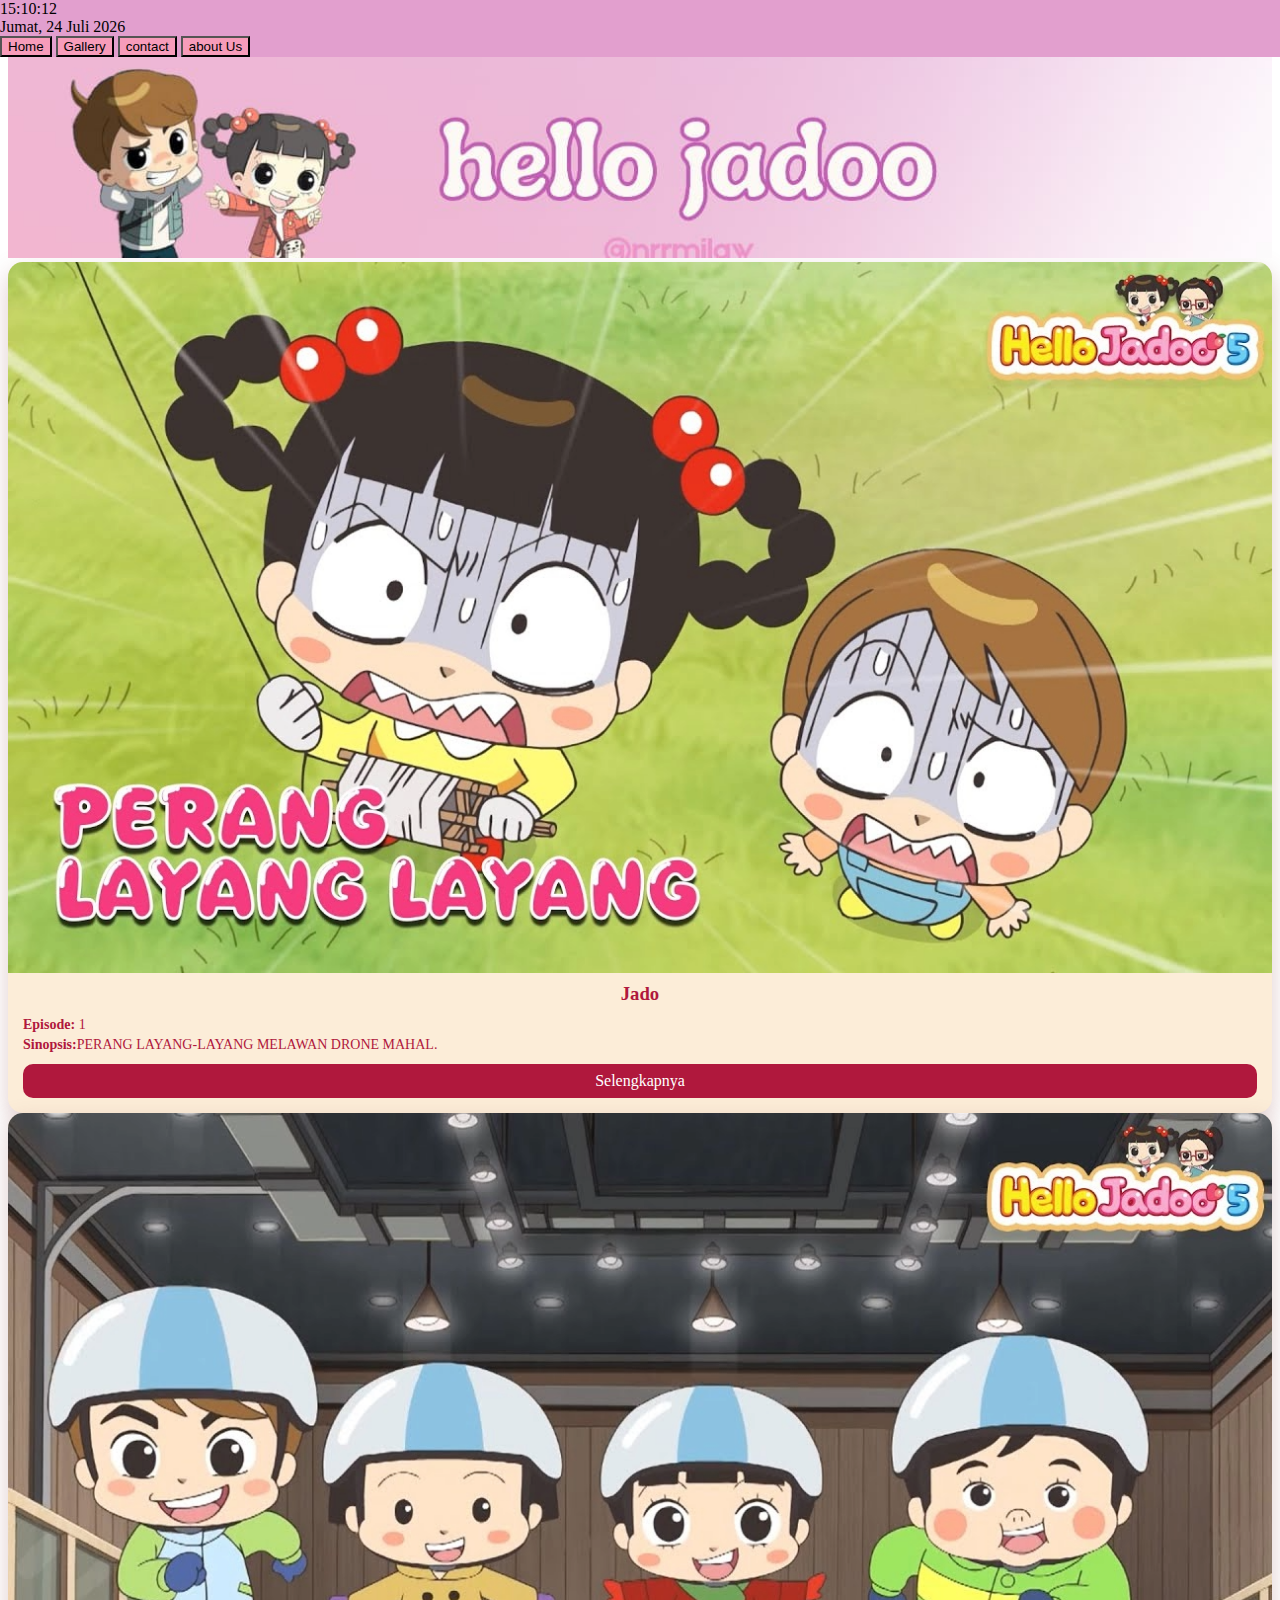
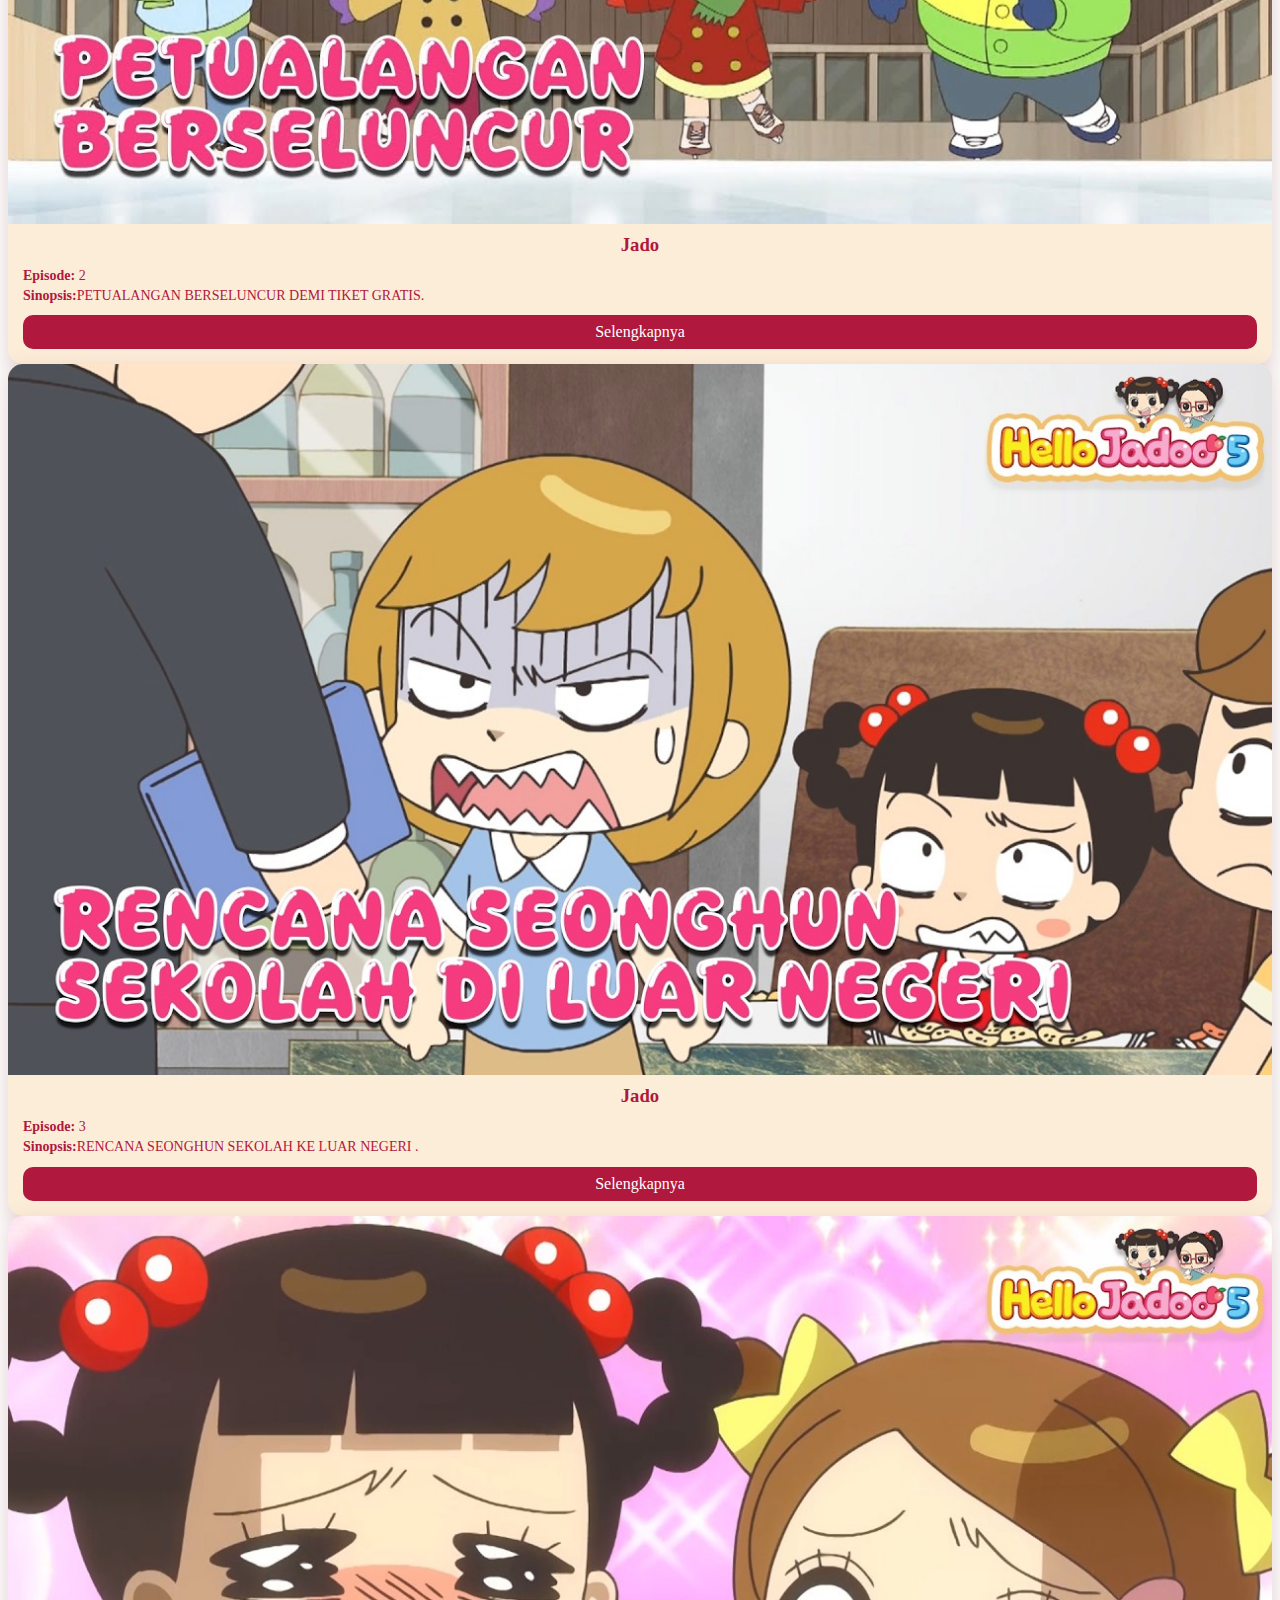
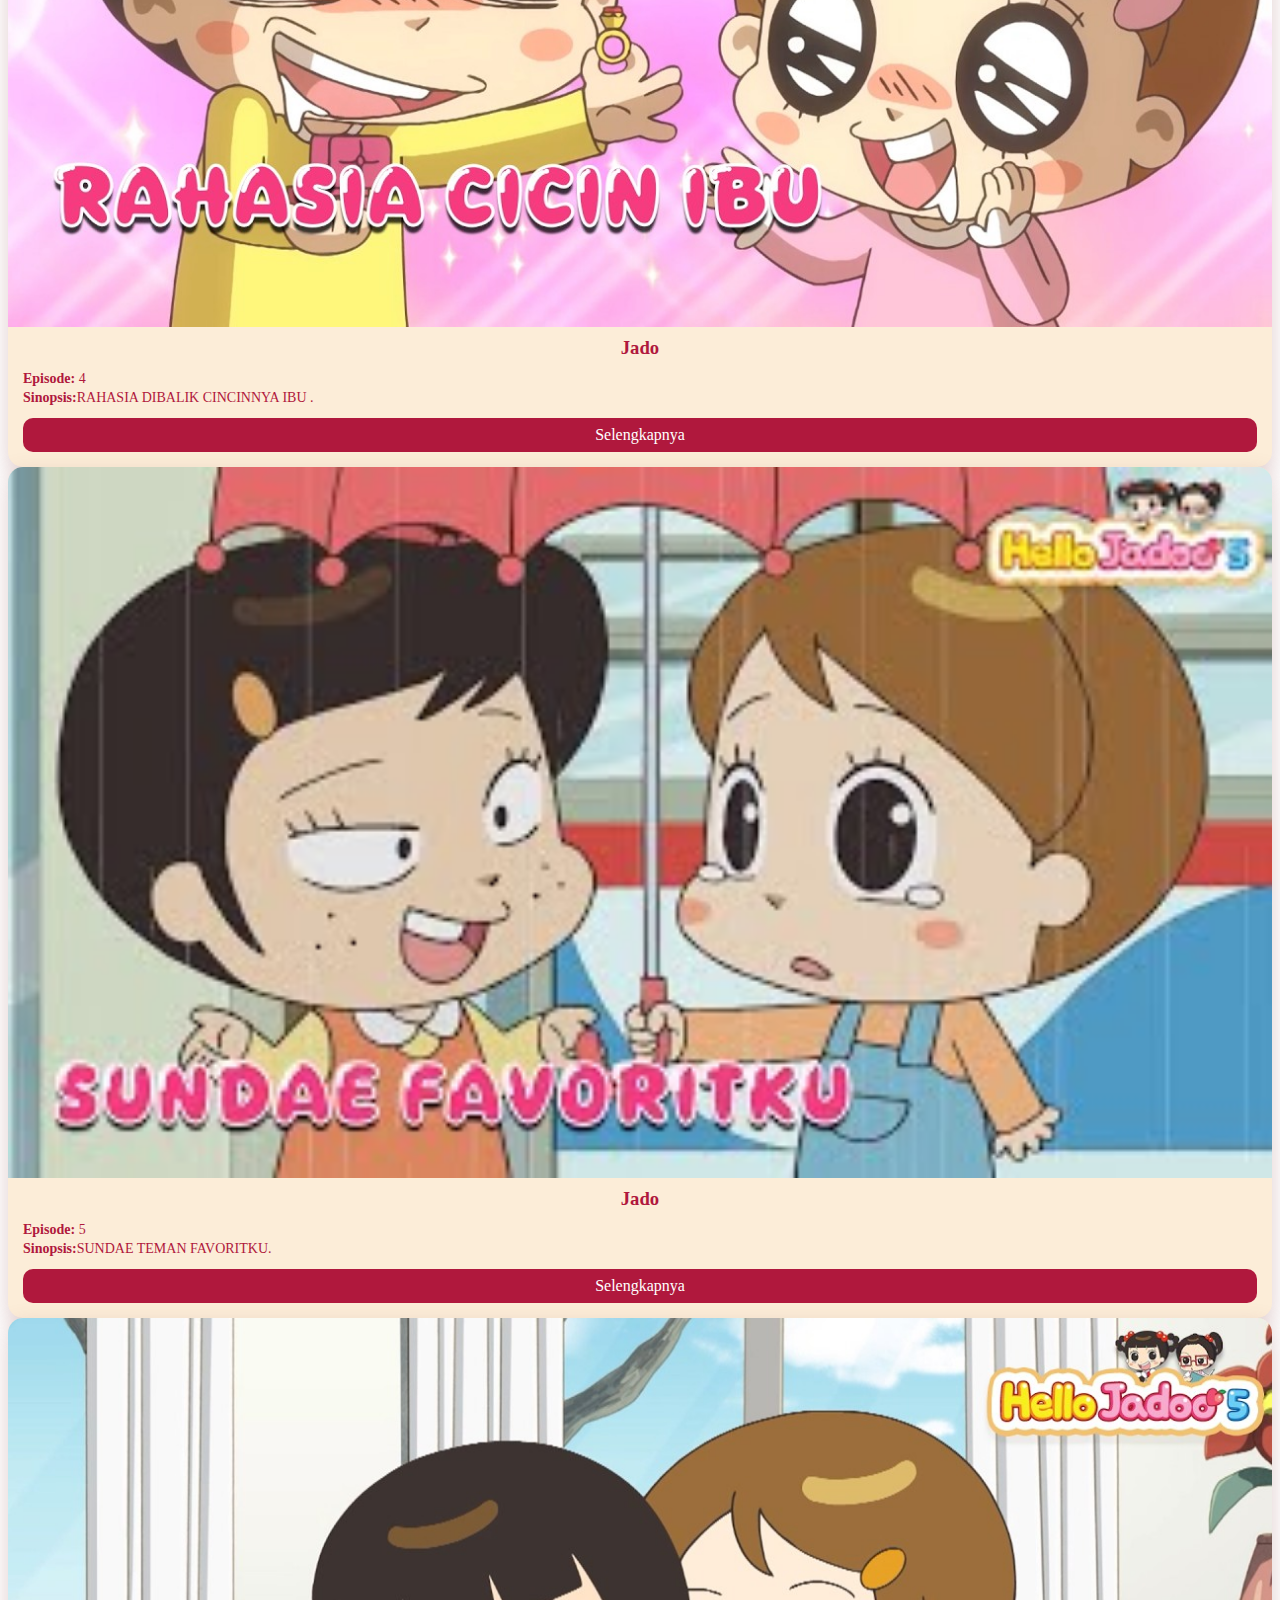
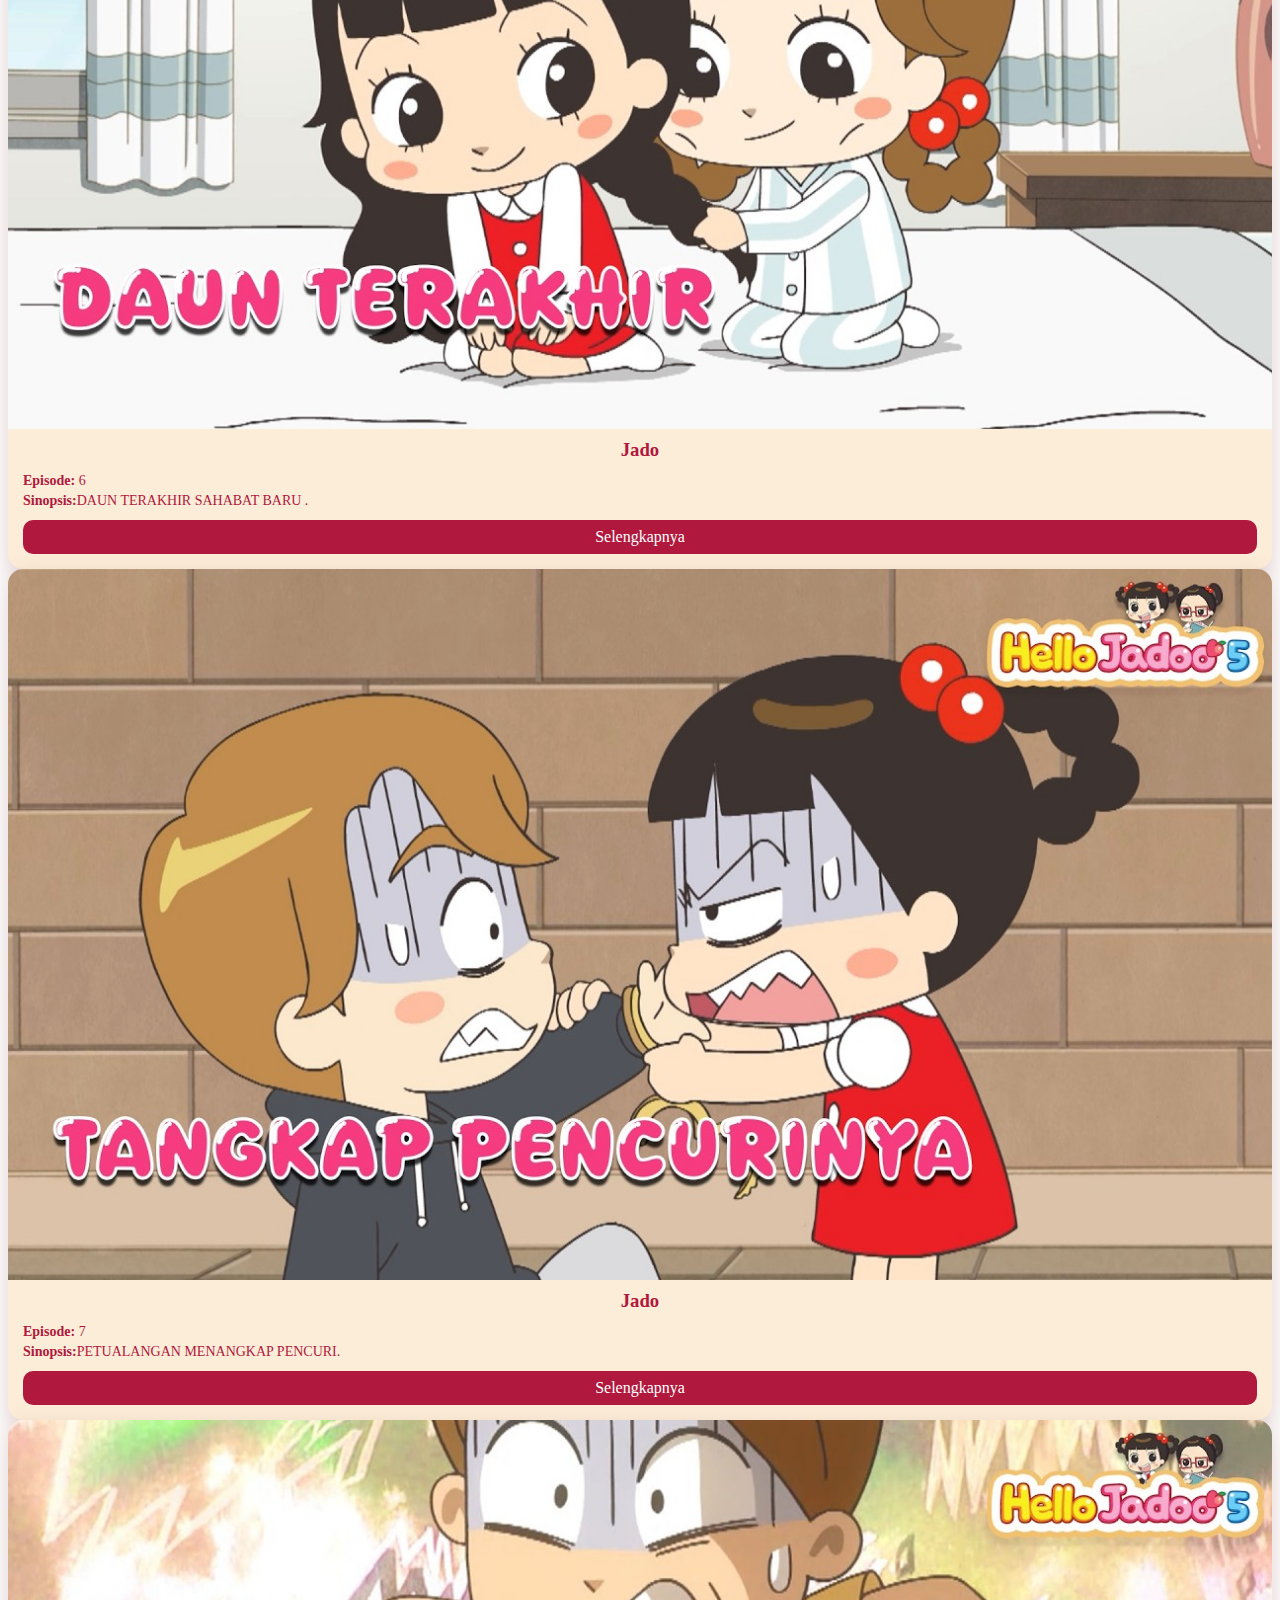
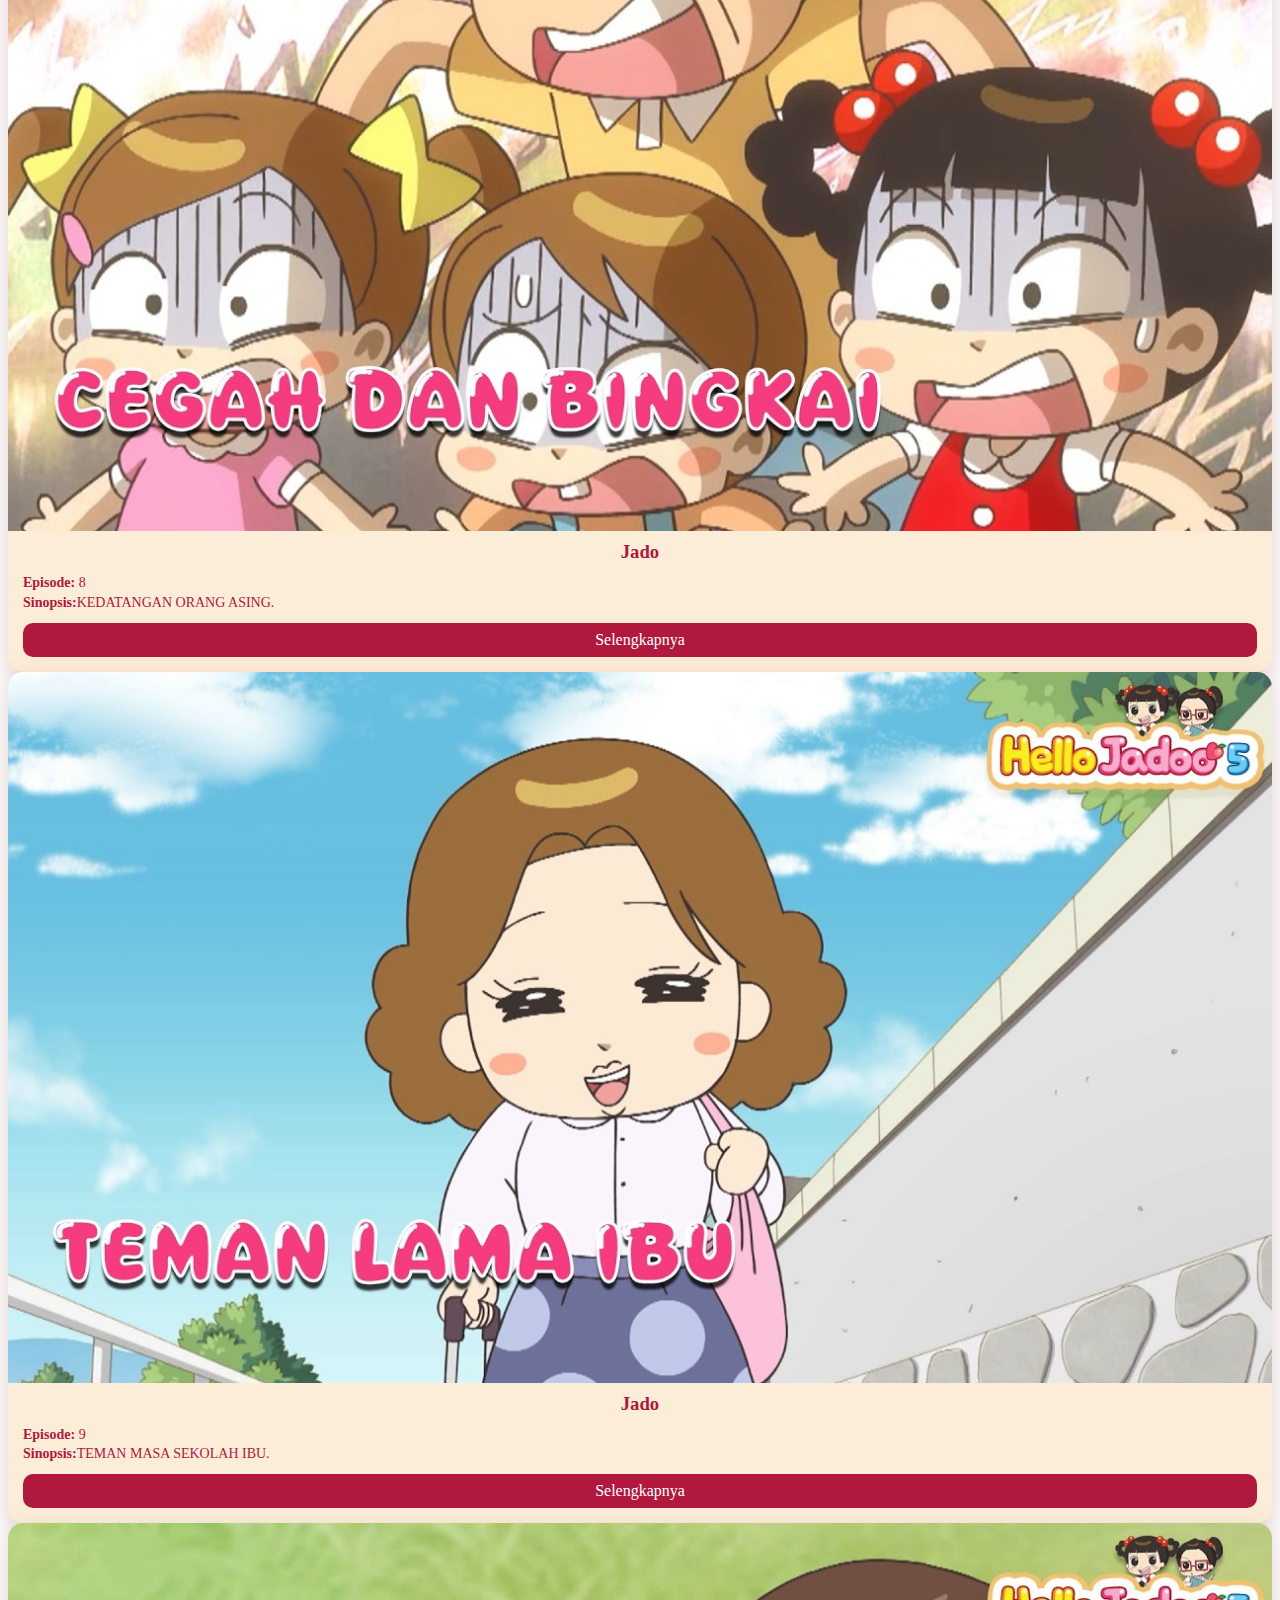
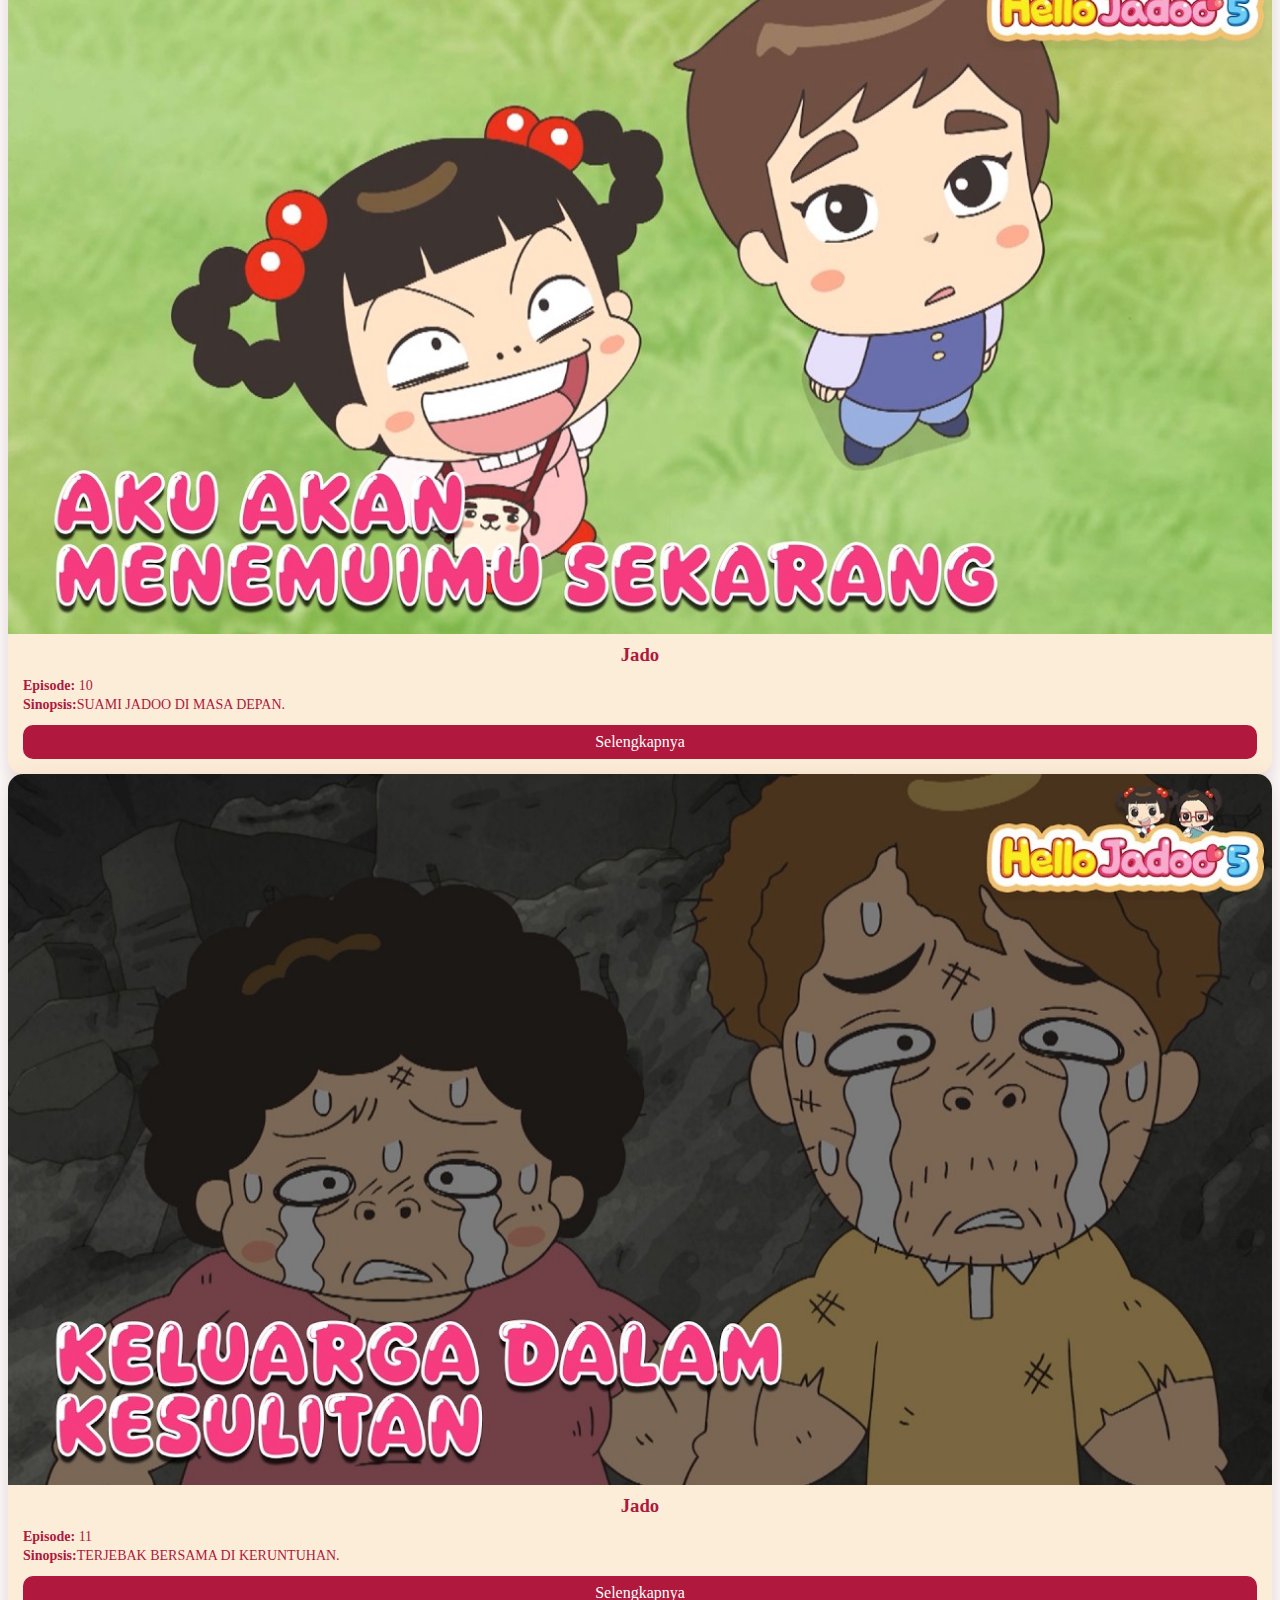
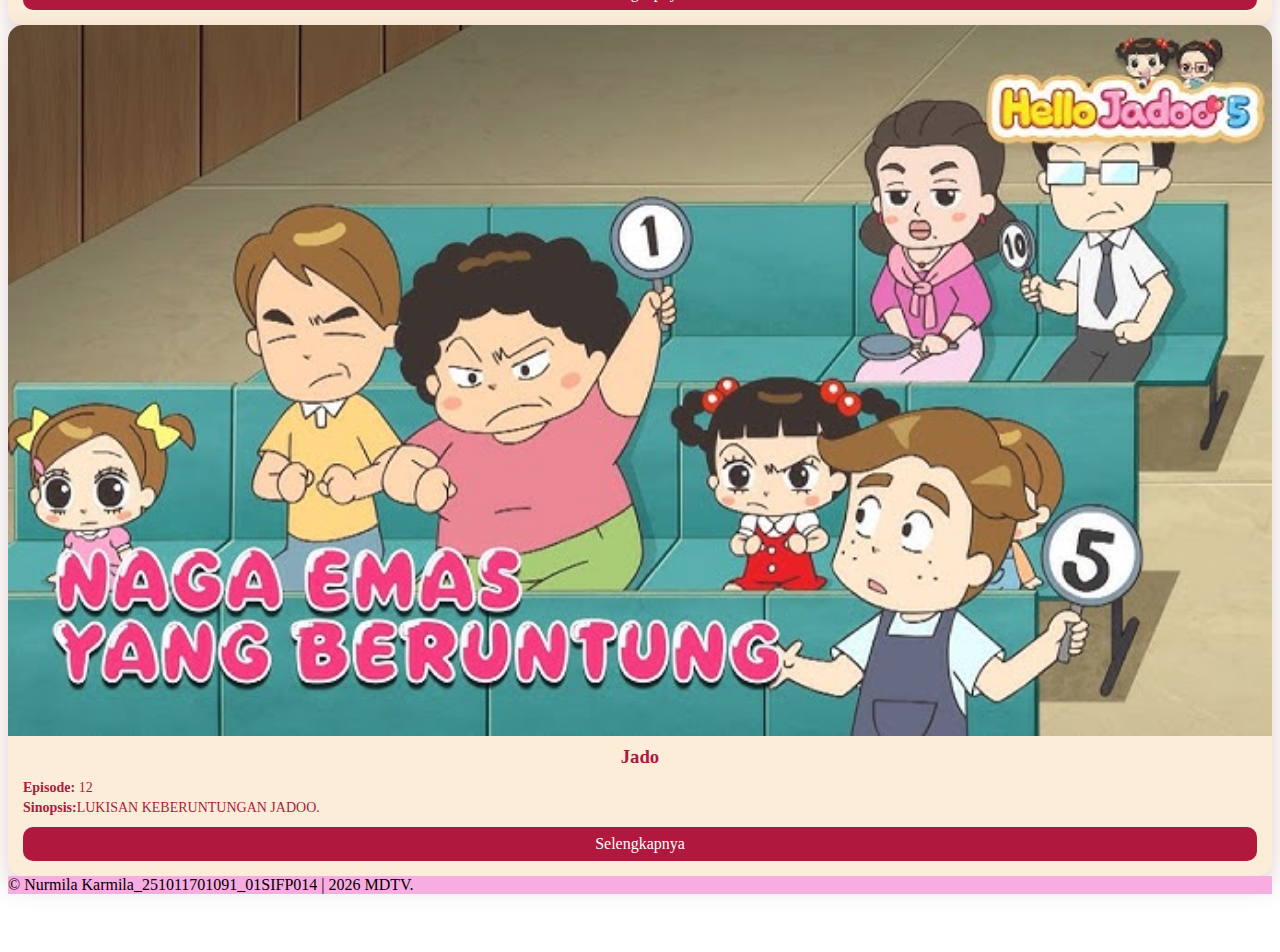
<file: index.html>
<!Doctype html>
<html lang="en">
<head>
  <meta charset="utf-8">
  <meta name="viewport" content="width=device-width, initial-scale=1">
  <title>Jadoo</title>
  <link href="https://cdn.jsdelivr.net/npm/bootstrap@5.3.8/dist/css/bootstrap.min.css" rel="stylesheet"
    integrity="sha384-sRIl4kxILFvY47J16cr9ZwB07vP4J8+LH7qKQnuqkuIAvNWLzeN8tE5YBujZqJLB" crossorigin="anonymous">
  <link rel="stylesheet" href="style.css">
</head>

<body>
  <script src="https://cdn.jsdelivr.net/npm/bootstrap@5.3.8/dist/js/bootstrap.bundle.min.js"
    integrity="sha384-FKyoEForCGlyvwx9Hj09JcYn3nv7wiPVlz7YYwJrWVcXK/BmnVDxM+D2scQbITxI" crossorigin="anonymous">
    </script>

  <body>
    <div class="home"></div>
    <div class="gallery"></div>
    <div class="content"></div>
    <div class="about">

      <!--Banner-->
      <img src="bannerjado.jpeg" class="banner" alt="banner">
      <!--Banner-->

      <!--Navbar-->
      <nav class="navbar navbar-custom">
        <div class="container d-flex align-items-center justify-content-between flex-wrap">
          <div class="d-flex align-items-center gap-3">
            <div class="left-info d-flex flex-column">
              <div id="clock"></div>
              <div id="date"></div>
            </div>
            <div class="brand"></div>
          </div>

          <!-- tombol hamburger -->
          <div class="menu-toggle">☰</div>

          <!--MENU-->
          <div class="menu-list d-flex align-items-center gap-2 flex-wrap">
            <a href="jado.html"><button style="background: rgb(247, 156, 186);">Home</button></a></th></a>
            <a href="gallery.html"><button style="background: rgb(247, 156, 186);">Gallery</button></a></th></a>
            <a href="contact.html"><button style="background: rgb(247, 156, 186);">contact</button></a></th></a>
            <a href="about.html"><button style="background: rgb(247, 156, 186);">about Us</button></a></th></a>
          </div>
      </nav>

      <!--CONTENT-->
      <main class="container my-4">
        <div class="row g-3" id="gridContainer">
          <div class="col-10 col-sm-5 col-lg-3 grid-col">
            <div class="grid-item">
              <img src="eps1.png" alt="">
              <h3>Jado</h3>
              <p><b>Episode:</b> 1<br><b>Sinopsis:</b>PERANG LAYANG-LAYANG MELAWAN DRONE MAHAL.</p>
              <a href="https://youtu.be/uTYwa4ISz2w?si=9lWNkgO2zdlBtn3O" class="grid-butoon" target="_blank"
                rel="">Selengkapnya</a>
            </div>
          </div>

          <div class="col-10 col-sm-5 col-lg-3 grid-col">
            <div class="grid-item">
              <img src="eps2.png" alt="">
              <h3>Jado</h3>
              <p><b>Episode:</b> 2<br><b>Sinopsis:</b>PETUALANGAN BERSELUNCUR DEMI TIKET GRATIS.</p>
              <a href="https://youtu.be/qgzCB88Xl1k?si=lRKcfDplMY0a3qjm" class="grid-butoon" target="_blank"
                rel="noopener noreferrer">Selengkapnya</a>
            </div>
          </div>

          <div class="col-10 col-sm-5 col-lg-3 grid-col">
            <div class="grid-item">
              <img src="eps3.jpg" alt="">
              <h3>Jado</h3>
              <p><b>Episode:</b> 3<br><b>Sinopsis:</b>RENCANA SEONGHUN SEKOLAH KE LUAR NEGERI .</p>
              <a href="https://youtu.be/MWoYrh0Rb6s?si=VoovVbMyv90FW7Pl" class="grid-butoon" target="_blank"
                rel="noopener noreferrer">Selengkapnya</a>
            </div>
          </div>

          <div class="col-10 col-sm-5 col-lg-3 grid-col">
            <div class="grid-item">
              <img src="eps4.jpg" alt="">
              <h3>Jado</h3>
              <p><b>Episode:</b> 4<br><b>Sinopsis:</b>RAHASIA DIBALIK CINCINNYA IBU .</p>
              <a href="https://youtu.be/6FzkD5ymbrw?si=cYCVaIOEar8TKwun" class="grid-butoon" target="_blank"
                rel="noopener noreferrer">Selengkapnya</a>
            </div>
          </div>

          <div class="col-10 col-sm-5 col-lg-3 grid-col">
            <div class="grid-item">
              <img src="eps5.jpg" alt="">
              <h3>Jado</h3>
              <p><b>Episode:</b> 5<br><b>Sinopsis:</b>SUNDAE TEMAN FAVORITKU.</p>
              <a href="https://youtu.be/TQFsKM5rS7o?si=KImpHuJ9FytzaQWI" class="grid-butoon" target="_blank"
                rel="noopener noreferrer">Selengkapnya</a>
            </div>
          </div>

          <div class="col-10 col-sm-5 col-lg-3 grid-col">
            <div class="grid-item">
              <img src="eps6.jpg" alt="">
              <h3>Jado</h3>
              <p><b>Episode:</b> 6<br><b>Sinopsis:</b>DAUN TERAKHIR SAHABAT BARU .</p>
              <a href="https://youtu.be/CyNAS2Wla1Q?si=jwosL_9ZmuZRRrbb" class="grid-butoon" target="_blank"
                rel="noopener noreferrer">Selengkapnya</a>
            </div>
          </div>

          <div class="col-10 col-sm-5 col-lg-3 grid-col">
            <div class="grid-item">
              <img src="eps7.jpg" alt="">
              <h3>Jado</h3>
              <p><b>Episode:</b> 7<br><b>Sinopsis:</b>PETUALANGAN MENANGKAP PENCURI.</p>
              <a href="https://youtu.be/aDep5SX0Rxw?si=JULARJuxYLkm79Ph" class="grid-butoon" target="_blank"
                rel="noopener noreferrer">Selengkapnya</a>
            </div>
          </div>

          <div class="col-10 col-sm-5 col-lg-3 grid-col">
            <div class="grid-item">
              <img src="eps8.jpg" alt="">
              <h3>Jado</h3>
              <p><b>Episode:</b> 8<br><b>Sinopsis:</b>KEDATANGAN ORANG ASING.</p>
              <a href="https://youtu.be/Qg4-zEoVgOU?si=ZyJYJ3rX2co7QYEU" class="grid-butoon" target="_blank"
                rel="noopener noreferrer">Selengkapnya</a>
            </div>
          </div>

          <div class="col-10 col-sm-5 col-lg-3 grid-col">
            <div class="grid-item">
              <img src="eps9.jpg" alt="">
              <h3>Jado</h3>
              <p><b>Episode:</b> 9<br><b>Sinopsis:</b>TEMAN MASA SEKOLAH IBU.</p>
              <a href="https://youtu.be/puVlOjwqZ_Y?si=nY3fr9VhN_nLL-OF" class="grid-butoon" target="_blank"
                rel="noopener noreferrer">Selengkapnya</a>
            </div>
          </div>

          <div class="col-10 col-sm-5 col-lg-3 grid-col">
            <div class="grid-item">
              <img src="eps10.jpg" alt="">
              <h3>Jado</h3>
              <p><b>Episode:</b> 10<br><b>Sinopsis:</b>SUAMI JADOO DI MASA DEPAN.</p>
              <a href="https://youtu.be/tyctwKi6smQ?si=Viw7nCMUtXwfMLFP" class="grid-butoon" target="_blank"
                rel="noopener noreferrer">Selengkapnya</a>
            </div>
          </div>

          <div class="col-10 col-sm-5 col-lg-3 grid-col">
            <div class="grid-item">
              <img src="eps11.jpg" alt="">
              <h3>Jado</h3>
              <p><b>Episode:</b> 11<br><b>Sinopsis:</b>TERJEBAK BERSAMA DI KERUNTUHAN.</p>
              <a href="https://youtu.be/Pu5iSZTjszE?si=HlKWIQJkvWuD5QFl" class="grid-butoon" target="_blank"
                rel="noopener noreferrer">Selengkapnya</a>
            </div>
          </div>

          <div class="col-10 col-sm-5 col-lg-3 grid-col">
            <div class="grid-item">
              <img src="eps12.jpg" alt="">
              <h3>Jado</h3>
              <p><b>Episode:</b> 12<br><b>Sinopsis:</b>LUKISAN KEBERUNTUNGAN JADOO.</p>
              <a href="https://youtu.be/O4SpBeaQYlo?si=owFaCqzV9y_LNzTo" class="grid-butoon" target="_blank"
                rel="noopener noreferrer">Selengkapnya</a>
            </div>
          </div>

          <!-- Copyright -->
          <div class="text-center py-2" style="background-color: #f8ade2;">
            &copy; Nurmila Karmila_251011701091_01SIFP014 | 2026 MDTV.
          </div>
          </footer>

          <script>
            document.querySelector(".menu-toggle").onclick = function () {
              document.querySelector(".menu-list").classList.toggle("show");
              document.body.classList.toggle("menu-open-close");
              overlay.classList.toggle("show");
            };
            //JAM + TANGGAL + GREETING
            function updateTime() {
              const now = new Date();
              const h = String(now.getHours()).padStart(2, '0');
              const m = String(now.getMinutes()).padStart(2, '0');
              const s = String(now.getSeconds()).padStart(2, '0');
              document.getElementById("clock").textContent = `${h}:${m}:${s}`;

              const opt = { weekday: 'long', day: 'numeric', month: 'long', year: 'numeric' };
              document.getElementById("date").textContent = now.toLocaleDateString('id-ID', opt);
            }
            setInterval(updateTime, 1000);
            updateTime();
          </script>
  </body>
</html>
</file>
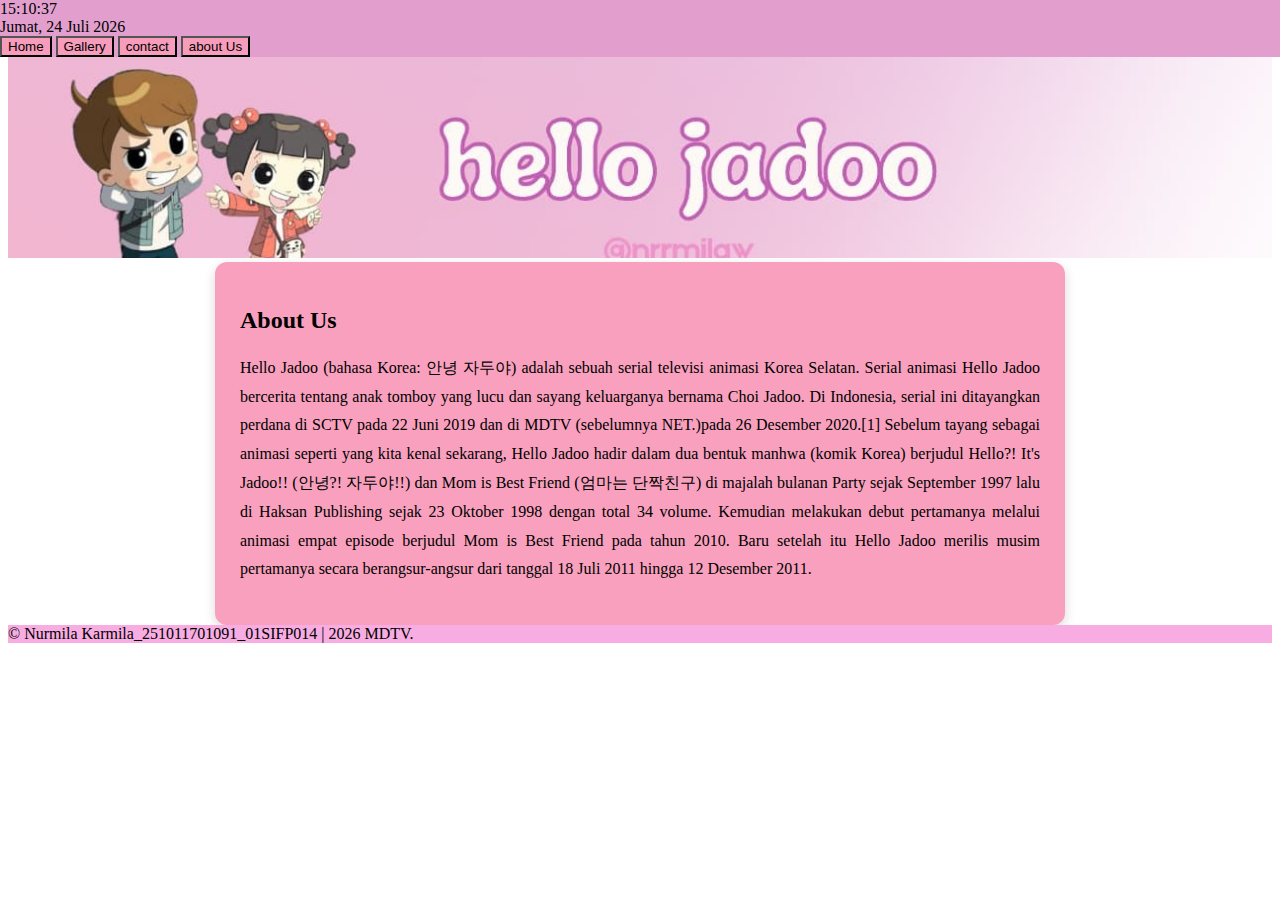
<file: about.html>
<!Doctype html>
<html lang="en">
<head>
  <meta charset="utf-8">
  <meta name="viewport" content="width=device-width, initial-scale=1">
  <title>Gallery Jadoo</title>
  <link href="https://cdn.jsdelivr.net/npm/bootstrap@5.3.8/dist/css/bootstrap.min.css" rel="stylesheet"
    integrity="sha384-sRIl4kxILFvY47J16cr9ZwB07vP4J8+LH7qKQnuqkuIAvNWLzeN8tE5YBujZqJLB" crossorigin="anonymous">
  <link rel="stylesheet" href="style.css">
</head>

<body>
  <script src="https://cdn.jsdelivr.net/npm/bootstrap@5.3.8/dist/js/bootstrap.bundle.min.js"
    integrity="sha384-FKyoEForCGlyvwx9Hj09JcYn3nv7wiPVlz7YYwJrWVcXK/BmnVDxM+D2scQbITxI" crossorigin="anonymous">
    </script>

  <body>
    <div class="home"></div>
    <div class="gallery"></div>
    <div class="content"></div>
    <div class="about">

      <!--Banner-->
      <img src="bannerjado.jpeg" class="banner" alt="banner">
      <!--Banner-->

      <!--Navbar-->
      <nav class="navbar navbar-custom">
        <div class="container d-flex align-items-center justify-content-between flex-wrap">
          <div class="d-flex align-items-center gap-3">
            <div class="left-info d-flex flex-column">
              <div id="clock"></div>
              <div id="date"></div>
            </div>
          </div>
          <div class="brand">
          </div>

          <!-- tombol hamburger -->
          <div class="menu-toggle">☰</div>

          <!--MENU-->
          <div class="menu-list d-flex align-items-center gap-2 flex-wrap">
            <a href="jado.html"><button style="background: rgb(247, 156, 186);">Home</button></a></th></a>
            <a href="gallery.html"><button style="background: rgb(247, 156, 186);">Gallery</button></a></th></a>
            <a href="contact.html"><button style="background: rgb(247, 156, 186);">contact</button></a></th></a>
            <a href="about.html"><button style="background: rgb(247, 156, 186);">about Us</button></a></th></a>
          </div>
      </nav>
    </div>
    </nav>

    <!--content-box-->
    <div class="container my-5">
      <div class="about-box">
        <h2 class="text-center mb-3">About Us</h2>
        <p>Hello Jadoo (bahasa Korea: 안녕 자두야) adalah sebuah serial televisi animasi Korea Selatan.
          Serial animasi Hello Jadoo bercerita tentang anak tomboy yang lucu dan sayang keluarganya bernama Choi Jadoo.
          Di
          Indonesia, serial ini ditayangkan perdana di SCTV pada 22 Juni 2019 dan di MDTV (sebelumnya NET.)pada 26
          Desember 2020.[1]
          Sebelum tayang sebagai animasi seperti yang kita kenal sekarang, Hello Jadoo hadir dalam dua bentuk manhwa
          (komik Korea) berjudul Hello?! It's Jadoo!! (안녕?! 자두야!!) dan Mom is Best Friend (엄마는 단짝친구) di majalah bulanan
          Party sejak September 1997 lalu di Haksan Publishing sejak 23 Oktober 1998 dengan total 34 volume.
          Kemudian melakukan debut pertamanya melalui animasi empat episode berjudul Mom is Best Friend pada tahun 2010.
          Baru setelah itu Hello Jadoo merilis musim pertamanya secara berangsur-angsur dari tanggal 18 Juli 2011 hingga
          12 Desember 2011.
        </p>
      </div>
    </div>

    <!-- Copyright -->
    <div class="text-center py-2" style="background-color: #f8ade2;">
      &copy; Nurmila Karmila_251011701091_01SIFP014 | 2026 MDTV.
    </div>

    <script>
      document.querySelector(".menu-toggle").onclick = function () {
        document.querySelector(".menu-list").classList.toggle("show");
        document.body.classList.toggle("menu-open-close");
        overlay.classList.toggle("show");
      };
      //JAM + TANGGAL + GREETING
      function updateTime() {
        const now = new Date();
        const h = String(now.getHours()).padStart(2, '0');
        const m = String(now.getMinutes()).padStart(2, '0');
        const s = String(now.getSeconds()).padStart(2, '0');
        document.getElementById("clock").textContent = `${h}:${m}:${s}`;

        const opt = { weekday: 'long', day: 'numeric', month: 'long', year: 'numeric' };
        document.getElementById("date").textContent = now.toLocaleDateString('id-ID', opt);

        let greet = "SELAMAT PAGI";
        if (h >= 11 && h < 15) greet = "SELAMAT SIANG";
        else if (h >= 15 && h < 18) greet = "SELAMAT SORE";
        else if (h >= 18 && h < 3) greet = "SELAMAT MALAM";
        document.getElementById("greeting").textContent = greet;
      }
      setInterval(updateTime, 1000);
      updateTime();
    </script>
  </body>
</html>
</file>
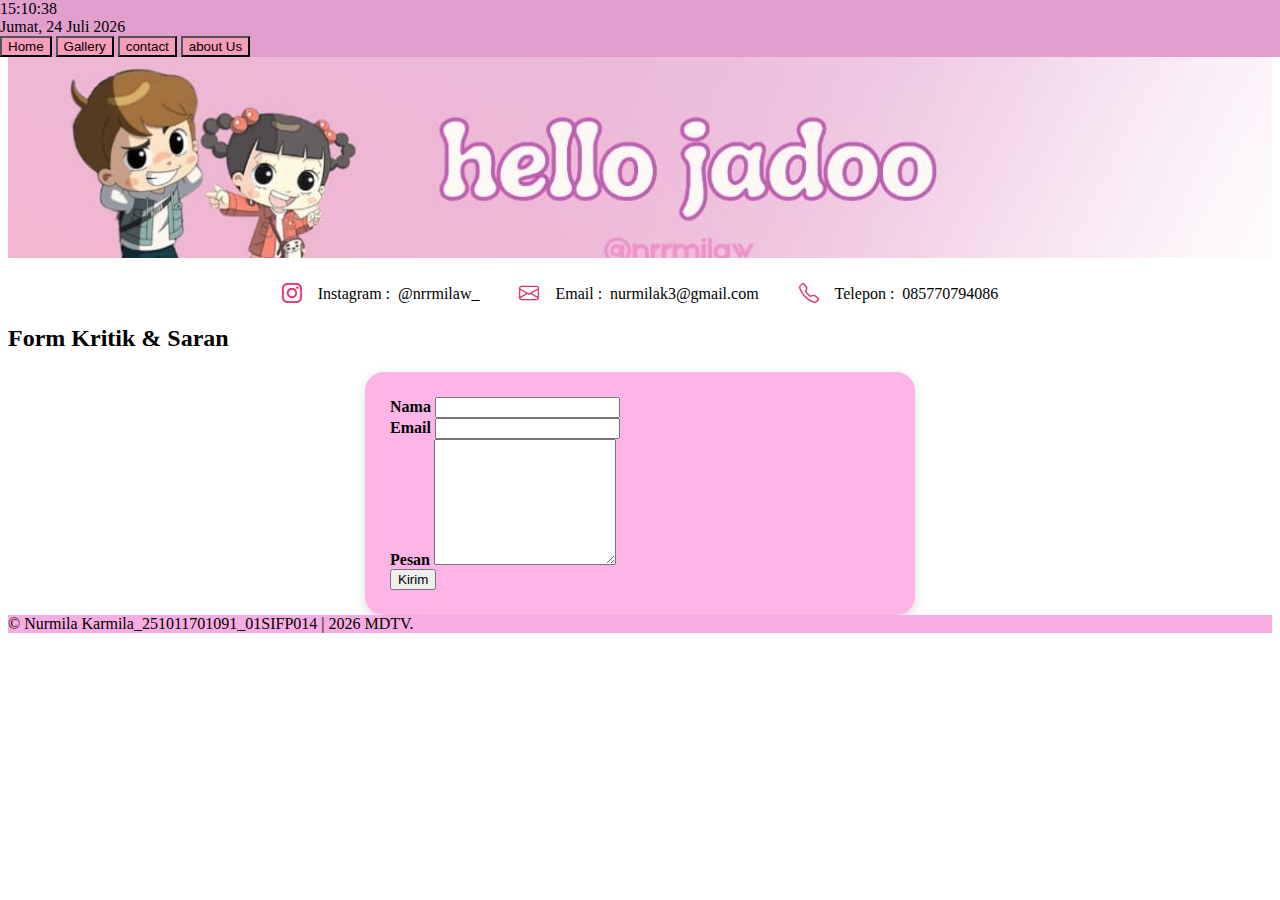
<file: contact.html>
<!Doctype html>
<html lang="en">
<head>
  <meta charset="utf-8">
  <meta name="viewport" content="width=device-width, initial-scale=1">
  <title>Jadoo</title>
  <link href="https://cdn.jsdelivr.net/npm/bootstrap@5.3.8/dist/css/bootstrap.min.css" rel="stylesheet"
    integrity="sha384-sRIl4kxILFvY47J16cr9ZwB07vP4J8+LH7qKQnuqkuIAvNWLzeN8tE5YBujZqJLB" crossorigin="anonymous">
  <link rel="stylesheet" href="style.css">
</head>
<link rel="stylesheet" href="https://cdn.jsdelivr.net/npm/bootstrap-icons@1.11.1/font/bootstrap-icons.css">

<body>
  <script src="https://cdn.jsdelivr.net/npm/bootstrap@5.3.8/dist/js/bootstrap.bundle.min.js"
    integrity="sha384-FKyoEForCGlyvwx9Hj09JcYn3nv7wiPVlz7YYwJrWVcXK/BmnVDxM+D2scQbITxI" crossorigin="anonymous">
    </script>

  <body>
    <div class="home"></div>
    <div class="gallery"></div>
    <div class="content"></div>
    <div class="about">

      <!--Banner-->
      <img src="bannerjado.jpeg" class="banner" alt="banner">
      <!--Banner-->

      <!--icon-->
      <div class="contact-info">
        <div class="contact-item">
          <i class="bi bi-instagram"></i>
          <span>Instagram :</span>
          <a href="intagram-removebg-preview.png" target="_blank">@nrrmilaw_</a>
        </div>

        <div class="contact-item">
          <i class="bi bi-envelope"></i>
          <span>Email :</span>
          <a href="email-removebg-preview.png">nurmilak3@gmail.com</a>
        </div>

        <div class="contact-item">
          <i class="bi bi-telephone"></i>
          <span>Telepon :</span>
          <a href="callingme-removebg-preview.png">085770794086</a>
        </div>
      </div>


      <!--Navbar-->
      <nav class="navbar navbar-custom">
        <div class="container d-flex align-items-center justify-content-between flex-wrap">
          <div class="d-flex align-items-center gap-3">
            <div class="left-info d-flex flex-column">
              <div id="clock"></div>
              <div id="date"></div>
            </div>
            <div class="brand"></div>
          </div>

          <!-- tombol hamburger -->
          <div class="menu-toggle">☰</div>

          <!--MENU-->
          <div class="menu-list d-flex align-items-center gap-2 flex-wrap">
            <a href="jado.html"><button style="background: rgb(247, 156, 186);">Home</button></a></th></a>
            <a href="gallery.html"><button style="background: rgb(247, 156, 186);">Gallery</button></a></th></a>
            <a href="contact.html"><button style="background: rgb(247, 156, 186);">contact</button></a></th></a>
            <a href="about.html"><button style="background: rgb(247, 156, 186);">about Us</button></a></th></a>
          </div>
      </nav>

      <div class="container my-5">
        <h2 class="text-center mb-4">Form Kritik & Saran</h2>

        <div class="form-box">
          <form>
            <div class="mb-3">
              <label>Nama</label>
              <input type="text" class="form-control">
            </div>

            <div class="mb-3">
              <label>Email</label>
              <input type="email" class="form-control">
            </div>

            <div class="mb-3">
              <label>Pesan</label>
              <textarea class="form-control"></textarea>
            </div>

            <button class="btn btn-primary w-100">Kirim</button>
          </form>
        </div>
      </div>

      <!-- Copyright -->
      <div class="text-center py-2" style="background-color: #f8ade2;">
        &copy; Nurmila Karmila_251011701091_01SIFP014 | 2026 MDTV.
      </div>
      </footer>


      <script>
        document.querySelector(".menu-toggle").onclick = function () {
          document.querySelector(".menu-list").classList.toggle("show");
          document.body.classList.toggle("menu-open-close");
          overlay.classList.toggle("show");
        };

        //JAM + TANGGAL + GREETING
        function updateTime() {
          const now = new Date();
          const h = String(now.getHours()).padStart(2, '0');
          const m = String(now.getMinutes()).padStart(2, '0');
          const s = String(now.getSeconds()).padStart(2, '0');
          document.getElementById("clock").textContent = `${h}:${m}:${s}`;

          const opt = { weekday: 'long', day: 'numeric', month: 'long', year: 'numeric' };
          document.getElementById("date").textContent = now.toLocaleDateString('id-ID', opt);

          let greet = "SELAMAT PAGI";
          if (h >= 11 && h < 15) greet = "SELAMAT SIANG";
          else if (h >= 15 && h < 18) greet = "SELAMAT SORE";
          else if (h >= 18 && h < 3) greet = "SELAMAT MALAM";
          document.getElementById("greeting").textContent = greet;
        }
        setInterval(updateTime, 1000);
        updateTime();
      </script>
  </body>
</html>
</file>
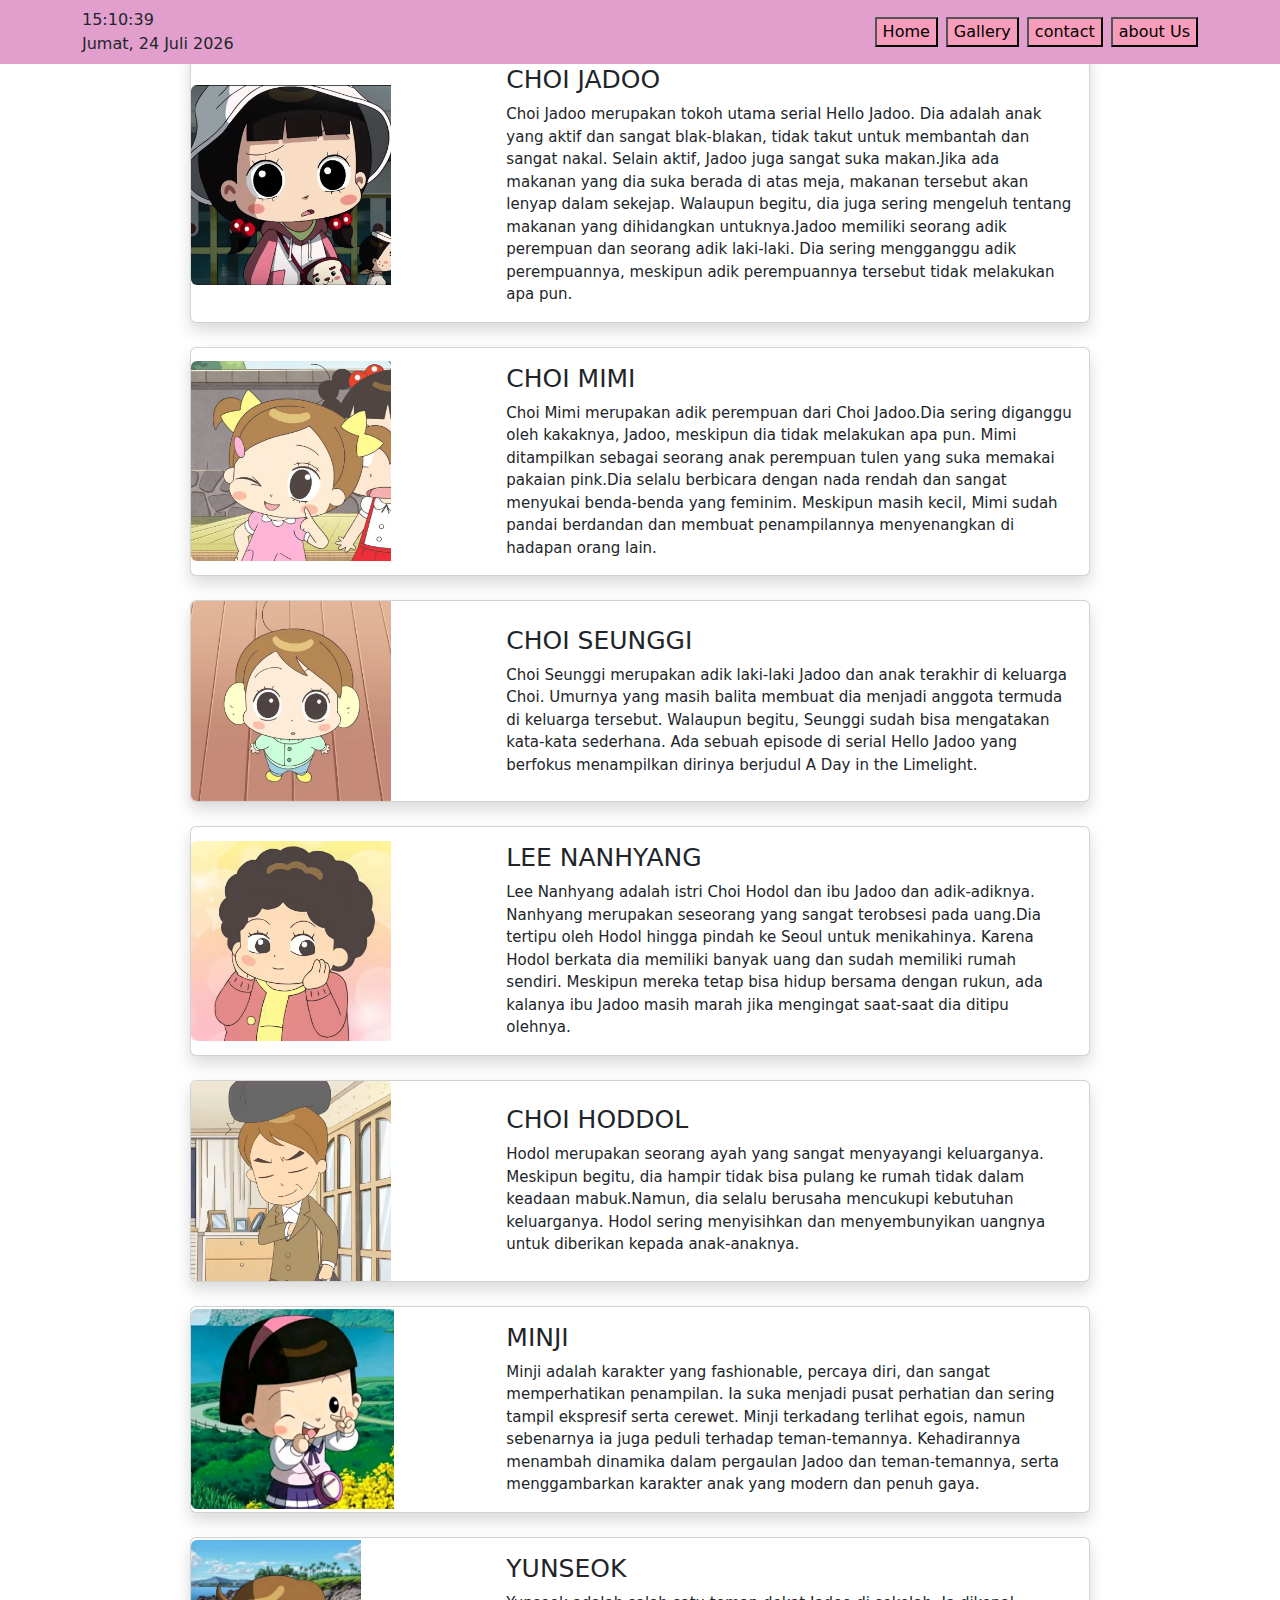
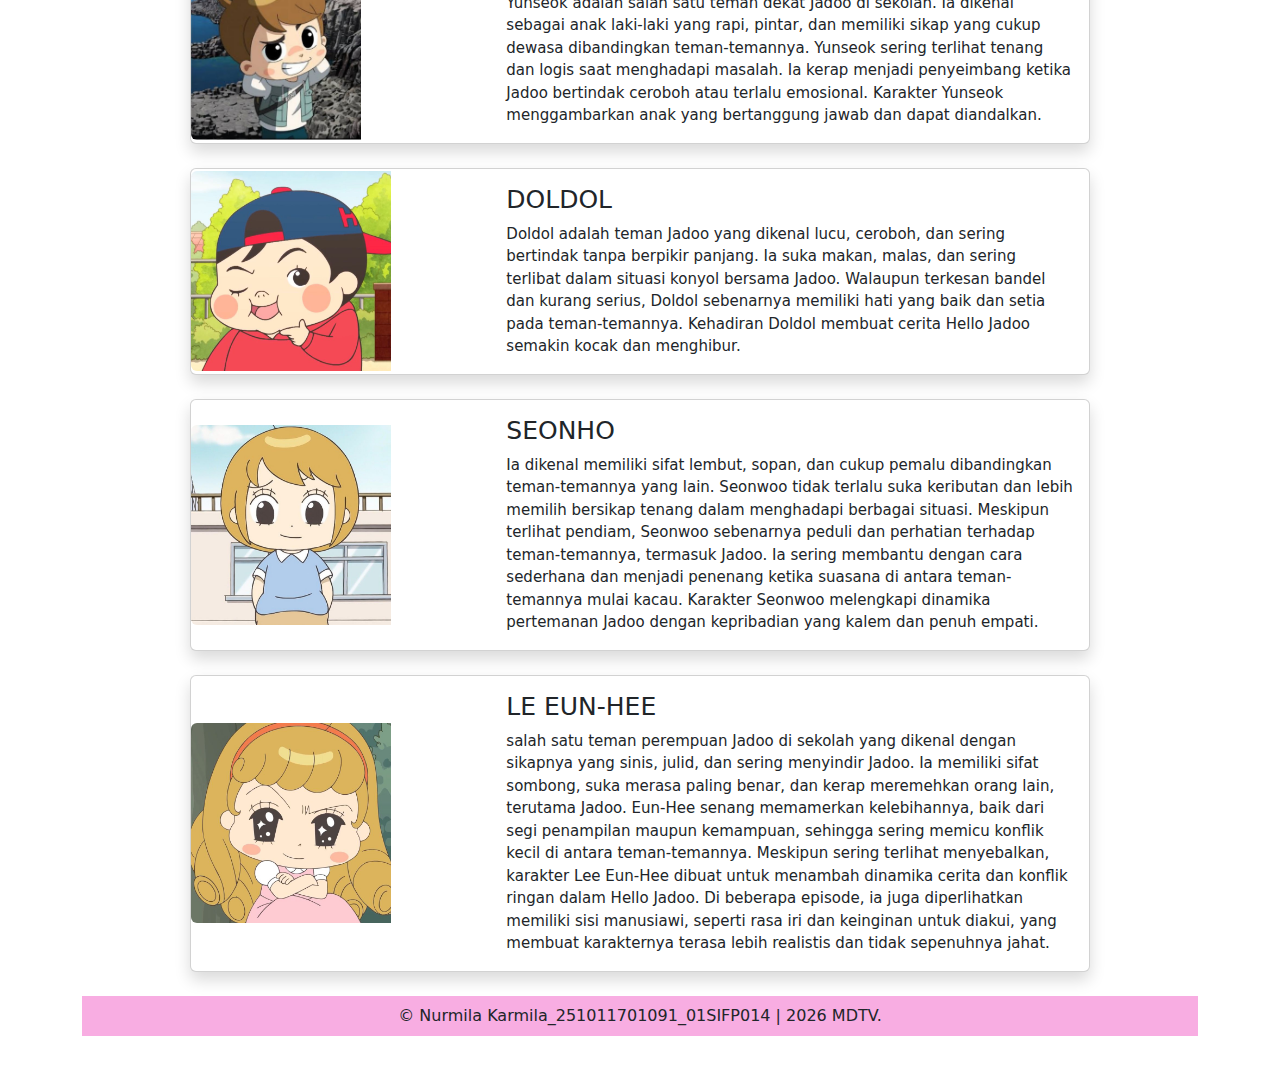
<file: gallery.html>
<!Doctype html>
<html lang="en">
<head>
  <meta charset="utf-8">
  <meta name="viewport" content="width=device-width, initial-scale=1">
  <title>Gallery Jadoo</title>
  <link href="https://cdn.jsdelivr.net/npm/bootstrap@5.3.2/dist/css/bootstrap.min.css" rel="stylesheet">
  <link rel="stylesheet" href="style.css">
</head>

<body>
  <script src="https://cdn.jsdelivr.net/npm/bootstrap@5.3.8/dist/js/bootstrap.bundle.min.js"
    integrity="sha384-FKyoEForCGlyvwx9Hj09JcYn3nv7wiPVlz7YYwJrWVcXK/BmnVDxM+D2scQbITxI" crossorigin="anonymous">
    </script>


  <body>
    <div class="home"></div>
    <div class="gallery"></div>
    <div class="content"></div>
    <div class="about">

      <!--Navbar-->
      <nav class="navbar navbar-custom">
        <div class="container d-flex align-items-center justify-content-between flex-wrap">
          <div class="d-flex align-items-center gap-3">
            <div class="left-info d-flex flex-column">
              <div class="overlay"></div>
              <div id="clock"></div>
              <div id="date"></div>
            </div>
            <div class="brand"></div>
          </div>

          <!-- tombol hamburger -->
          <div class="menu-toggle">☰</div>

          <!--MENU-->
          <div class="menu-list d-flex align-items-center gap-2 flex-wrap">
            <a href="index.html"><button style="background: rgb(247, 156, 186);">Home</button></a></th></a>
            <a href="gallery.html"><button style="background: rgb(247, 156, 186);">Gallery</button></a></th></a>
            <a href="contact.html"><button style="background: rgb(247, 156, 186);">contact</button></a></th></a>
            <a href="about.html"><button style="background: rgb(247, 156, 186);">about Us</button></a></th></a>
          </div>
      </nav>

      <!-- GALLERY JADOO -->
      <div class="container my-5">

        <!-- ITEM 1 -->
        <div class="card mb-4 shadow">
          <div class="row g-0 align-items-center">
            <div class="col-md-4">
              <img src="jadoo.jfif" class="img-fluid rounded-start" alt="Jadoo Episode 1">
            </div>
            <div class="col-md-8">
              <div class="card-body">
                <h5 class="card-title">CHOI JADOO</h5>
                <p class="card-text">
                  Choi Jadoo merupakan tokoh utama serial Hello Jadoo.
                  Dia adalah anak yang aktif dan sangat blak-blakan, tidak takut untuk membantah dan sangat nakal.
                  Selain aktif, Jadoo juga sangat suka makan.Jika ada makanan yang dia suka berada di atas meja, makanan
                  tersebut akan lenyap dalam sekejap.
                  Walaupun begitu, dia juga sering mengeluh tentang makanan yang dihidangkan untuknya.Jadoo memiliki
                  seorang adik perempuan dan seorang adik laki-laki.
                  Dia sering mengganggu adik perempuannya, meskipun adik perempuannya tersebut tidak melakukan apa pun.
                </p>
              </div>
            </div>
          </div>
        </div>

        <!-- ITEM 2 -->
        <div class="card mb-4 shadow">
          <div class="row g-0 align-items-center">
            <div class="col-md-4">
              <img src="mimi.jfif" class="img-fluid rounded-start" alt="Jadoo Episode 2">
            </div>
            <div class="col-md-8">
              <div class="card-body">
                <h5 class="card-title">CHOI MIMI</h5>
                <p class="card-text">
                  Choi Mimi merupakan adik perempuan dari Choi Jadoo.Dia sering diganggu oleh kakaknya, Jadoo, meskipun
                  dia tidak melakukan apa pun.
                  Mimi ditampilkan sebagai seorang anak perempuan tulen yang suka memakai pakaian pink.Dia selalu
                  berbicara dengan nada rendah dan sangat menyukai benda-benda yang feminim.
                  Meskipun masih kecil, Mimi sudah pandai berdandan dan membuat penampilannya menyenangkan di hadapan
                  orang lain.
                </p>
              </div>
            </div>
          </div>
        </div>

        <!-- ITEM 3 -->
        <div class="card mb-4 shadow">
          <div class="row g-0 align-items-center">
            <div class="col-md-4">
              <img src="adekjado.jfif" class="img-fluid rounded-start" alt="Jadoo Episode 3">
            </div>
            <div class="col-md-8">
              <div class="card-body">
                <h5 class="card-title">CHOI SEUNGGI</h5>
                <p class="card-text">
                  Choi Seunggi merupakan adik laki-laki Jadoo dan anak terakhir di keluarga Choi.
                  Umurnya yang masih balita membuat dia menjadi anggota termuda di keluarga tersebut.
                  Walaupun begitu, Seunggi sudah bisa mengatakan kata-kata sederhana.
                  Ada sebuah episode di serial Hello Jadoo yang berfokus menampilkan dirinya berjudul A Day in the
                  Limelight.
                </p>
              </div>
            </div>
          </div>
        </div>

        <!-- ITEM 4 -->
        <div class="card mb-4 shadow">
          <div class="row g-0 align-items-center">
            <div class="col-md-4">
              <img src="mmjado.jfif" class="img-fluid rounded-start" alt="Jadoo Episode 3">
            </div>
            <div class="col-md-8">
              <div class="card-body">
                <h5 class="card-title">LEE NANHYANG</h5>
                <p class="card-text">
                  Lee Nanhyang adalah istri Choi Hodol dan ibu Jadoo dan adik-adiknya.
                  Nanhyang merupakan seseorang yang sangat terobsesi pada uang.Dia tertipu oleh Hodol hingga pindah ke
                  Seoul untuk menikahinya.
                  Karena Hodol berkata dia memiliki banyak uang dan sudah memiliki rumah sendiri.
                  Meskipun mereka tetap bisa hidup bersama dengan rukun, ada kalanya ibu Jadoo masih marah jika
                  mengingat saat-saat dia ditipu olehnya.
                </p>
              </div>
            </div>
          </div>
        </div>

        <!-- ITEM 5 -->
        <div class="card mb-4 shadow">
          <div class="row g-0 align-items-center">
            <div class="col-md-4">
              <img src="ayhjado.jfif" class="img-fluid rounded-start" alt="Jadoo Episode 3">
            </div>
            <div class="col-md-8">
              <div class="card-body">
                <h5 class="card-title">CHOI HODDOL</h5>
                <p class="card-text">
                  Hodol merupakan seorang ayah yang sangat menyayangi keluarganya.
                  Meskipun begitu, dia hampir tidak bisa pulang ke rumah tidak dalam keadaan mabuk.Namun, dia selalu
                  berusaha mencukupi kebutuhan keluarganya.
                  Hodol sering menyisihkan dan menyembunyikan uangnya untuk diberikan kepada anak-anaknya.
                </p>
              </div>
            </div>
          </div>
        </div>

        <!-- ITEM 6 -->
        <div class="card mb-4 shadow">
          <div class="row g-0 align-items-center">
            <div class="col-md-4">
              <img src="minji.jfif" class="img-fluid rounded-start" alt="Jadoo Episode 3">
            </div>
            <div class="col-md-8">
              <div class="card-body">
                <h5 class="card-title">MINJI</h5>
                <p class="card-text">
                  Minji adalah karakter yang fashionable, percaya diri, dan sangat memperhatikan penampilan.
                  Ia suka menjadi pusat perhatian dan sering tampil ekspresif serta cerewet. Minji terkadang terlihat
                  egois, namun sebenarnya ia juga peduli terhadap teman-temannya.
                  Kehadirannya menambah dinamika dalam pergaulan Jadoo dan teman-temannya, serta menggambarkan karakter
                  anak yang modern dan penuh gaya.
                </p>
              </div>
            </div>
          </div>
        </div>

        <!-- ITEM 7 -->
        <div class="card mb-4 shadow">
          <div class="row g-0 align-items-center">
            <div class="col-md-4">
              <img src="Yunseok.jfif" class="img-fluid rounded-start" alt="Jadoo Episode 3">
            </div>
            <div class="col-md-8">
              <div class="card-body">
                <h5 class="card-title">YUNSEOK</h5>
                <p class="card-text">
                  Yunseok adalah salah satu teman dekat Jadoo di sekolah.
                  Ia dikenal sebagai anak laki-laki yang rapi, pintar, dan memiliki sikap yang cukup dewasa dibandingkan
                  teman-temannya.
                  Yunseok sering terlihat tenang dan logis saat menghadapi masalah. Ia kerap menjadi penyeimbang ketika
                  Jadoo bertindak ceroboh atau terlalu emosional.
                  Karakter Yunseok menggambarkan anak yang bertanggung jawab dan dapat diandalkan.
                </p>
              </div>
            </div>
          </div>
        </div>

        <!-- ITEM 8 -->
        <div class="card mb-4 shadow">
          <div class="row g-0 align-items-center">
            <div class="col-md-4">
              <img src="doldol.jfif" class="img-fluid rounded-start" alt="Jadoo Episode 3">
            </div>
            <div class="col-md-8">
              <div class="card-body">
                <h5 class="card-title">DOLDOL</h5>
                <p class="card-text">
                  Doldol adalah teman Jadoo yang dikenal lucu, ceroboh, dan sering bertindak tanpa berpikir panjang.
                  Ia suka makan, malas, dan sering terlibat dalam situasi konyol bersama Jadoo. Walaupun terkesan bandel
                  dan kurang serius, Doldol sebenarnya memiliki hati yang baik dan setia pada teman-temannya.
                  Kehadiran Doldol membuat cerita Hello Jadoo semakin kocak dan menghibur.
                </p>
              </div>
            </div>
          </div>
        </div>

        <!-- ITEM 9 -->
        <div class="card mb-4 shadow">
          <div class="row g-0 align-items-center">
            <div class="col-md-4">
              <img src="seonho.jfif" class="img-fluid rounded-start" alt="Jadoo Episode 3">
            </div>
            <div class="col-md-8">
              <div class="card-body">
                <h5 class="card-title">SEONHO</h5>
                <p class="card-text">
                  Ia dikenal memiliki sifat lembut, sopan, dan cukup pemalu dibandingkan teman-temannya yang lain.
                  Seonwoo tidak terlalu suka keributan dan lebih memilih bersikap tenang dalam menghadapi berbagai
                  situasi.
                  Meskipun terlihat pendiam, Seonwoo sebenarnya peduli dan perhatian terhadap teman-temannya, termasuk
                  Jadoo.
                  Ia sering membantu dengan cara sederhana dan menjadi penenang ketika suasana di antara teman-temannya
                  mulai kacau.
                  Karakter Seonwoo melengkapi dinamika pertemanan Jadoo dengan kepribadian yang kalem dan penuh empati.
                </p>
              </div>
            </div>
          </div>
        </div>

        <!-- ITEM 10 -->
        <div class="card mb-4 shadow">
          <div class="row g-0 align-items-center">
            <div class="col-md-4">
              <img src="eunhee.jfif" class="img-fluid rounded-start" alt="Jadoo Episode 3">
            </div>
            <div class="col-md-8">
              <div class="card-body">
                <h5 class="card-title">LE EUN-HEE</h5>
                <p class="card-text">
                  salah satu teman perempuan Jadoo di sekolah yang dikenal dengan sikapnya yang sinis, julid, dan sering
                  menyindir Jadoo.
                  Ia memiliki sifat sombong, suka merasa paling benar, dan kerap meremehkan orang lain, terutama Jadoo.
                  Eun-Hee senang memamerkan kelebihannya, baik dari segi penampilan maupun kemampuan, sehingga sering
                  memicu konflik kecil di antara teman-temannya.
                  Meskipun sering terlihat menyebalkan, karakter Lee Eun-Hee dibuat untuk menambah dinamika cerita dan
                  konflik ringan dalam Hello Jadoo. Di beberapa episode, ia juga diperlihatkan memiliki sisi manusiawi,
                  seperti rasa iri dan keinginan untuk diakui, yang membuat karakternya terasa lebih realistis dan tidak
                  sepenuhnya jahat.
                </p>
              </div>
            </div>
          </div>
        </div>


        <!-- Copyright -->
        <div class="text-center py-2" style="background-color: #f8ade2;">
          &copy; Nurmila Karmila_251011701091_01SIFP014 | 2026 MDTV.
        </div>
        </footer>


        <script>
          document.querySelector(".menu-toggle").onclick = function () {
            document.querySelector(".menu-list").classList.toggle("show");
            document.body.classList.toggle("menu-open-close");
            overlay.classList.toggle("show");
          };

          //JAM + TANGGAL + GREETING
          function updateTime() {
            const now = new Date();
            const h = String(now.getHours()).padStart(2, '0');
            const m = String(now.getMinutes()).padStart(2, '0');
            const s = String(now.getSeconds()).padStart(2, '0');
            document.getElementById("clock").textContent = `${h}:${m}:${s}`;

            const opt = { weekday: 'long', day: 'numeric', month: 'long', year: 'numeric' };
            document.getElementById("date").textContent = now.toLocaleDateString('id-ID', opt);

            let greet = "SELAMAT PAGI";
            if (h >= 11 && h < 15) greet = "SELAMAT SIANG";
            else if (h >= 15 && h < 18) greet = "SELAMAT SORE";
            else if (h >= 18 && h < 3) greet = "SELAMAT MALAM";
            document.getElementById("greeting").textContent = greet;
          }
          setInterval(updateTime, 1000);
          updateTime();
        </script>
  </body>

</html>
</file>
<file: style.css>
.body {
    height: auto;
    overflow: auto;
    font-family: sans-serif;
    position: absolute;
    top: 9px;
    left: 9px;
    width: 100px;
    min-height: 100vh;
    background-repeat: no-repeat;
    background-size: cover;
    z-index: -1;
}

.banner {
    width: 100%;
    max-height: 250px;
    object-fit: cover;
}

@media(max-width: 480px) {
    .banner {
        max-height: 120px;
    }
}

.content-box {
    background-color: #fce7f3;
    /* pink muda */
    padding: 30px;
    border-radius: 15px;
}

main {
    padding-bottom: 50px;
}

/* Card gallery jadi kecil */
.card {
    max-width: 900px;
    /* atur lebar card */
    margin: auto;
    /* biar ke tengah */
}

/* Gambar biar rapi */
.card img {
    height: 200px;
    /* tinggi gambar */
    object-fit: cover;
    /* biar gak gepeng */
}

/* Perkecil teks */
.card-title {
    font-size: 25px;
}

.card-text {
    font-size: 15px;
}

/* Kotak Form Kritik & Saran */
.form-box {
    max-width: 500px;
    /* lebar kotak */
    margin: auto;
    /* tengah */
    padding: 25px;
    background-color: #fdb5e8;
    border-radius: 19px;
    box-shadow: 0 4px 12px rgba(0, 0, 0, 0.15);
}

/* Label lebih rapi */
.form-box label {
    font-weight: 600;
    margin-bottom: 20px;
}

/* Textarea tinggi */
.form-box textarea {
    min-height: 120px;
}

.navbar-custom {
    position: fixed;
    top: 0;
    left: 0;
    width: 100%;
    z-index: 1000;
    background-color: #e29fce;
}

.grid-butoon:hover {
    background-color: #fdc1e9;
    color: #b0183d;
    transform: translateY(-3px);
}

.grid-item {
    background: #fcedd8;
    border-radius: 15px;
    overflow: hidden;
    box-shadow: 0 10px 25px rgba(151, 90, 90, 0.3);
    display: flex;
    flex-direction: column;
    height: 100%;
    transition: transform 0.3s;
}

.grid-item img {
    width: 100%;
    height: auto;
    object-fit: cover;
}

.grid-item h3 {
    padding: 10px 15px;
    font-family: georgia;
    margin: 0;
    text-align: center;
    color: #b0183d;
}

.grid-item p {
    padding: 0 15px 10px 15px;
    margin: 0;
    color: #b0183d;
    font-size: 14px;
    line-height: 1.4;
}

.grid-butoon {
    margin-top: auto;
    margin-left: 15px;
    margin-right: 15px;
    margin-bottom: 15px;
    padding: 8px 0;
    background-color: #b0183d;
    color: white;
    border: none;
    border-radius: 10px;
    text-align: center;
    text-decoration: none;
    cursor: pointer;
    transition: background-color 0.5s, transform 0.5s;
}

/* Kotak About Us */
.about-box {
    max-width: 800px;
    margin: auto;
    padding: 25px;
    background-color: #f8a0bd;
    /* pink muda */
    border-radius: 12px;
    box-shadow: 0 4px 12px rgba(0, 0, 0, 0.15);
}

/* Isi teks */
.about-box p {
    text-align: justify;
    line-height: 1.8;
}

.contact-info {
  display: flex;
  justify-content: center;   /* ketengah */
  gap: 40px;                 /* jarak antar item */
  margin-top: 20px;
  font-size: 18px;
  text-align: center;
  flex-wrap: wrap;           /* biar rapi di HP */
}

.contact-item {
  display: flex;
  align-items: center;
  gap: 8px;
  font-size: 16px;
}

.contact-item i {
  color: #ff4d8d; /* pink */
  font-size: 20px;
}

.contact-item a {
  text-decoration: none;
  color: black;
}

.contact-item a:hover {
  text-decoration: underline;
}

.contact-info i {
  margin-right: 8px;
  color: #E1306C; /* warna IG */
}

.contact-info a {
  text-decoration: none;
  color: black;
}

.contact-info a:hover {
  text-decoration: underline;
}

.menu-toggle {
  display: none;
  font-size: 28px;
  cursor: pointer;
}

/* MODE HP */
@media (max-width: 768px) {
  .menu-toggle {
    display: block;
  }

  .menu-list {
    display: none !important;
    flex-direction: column;
    width: 100%;
    margin-top: 10px;
  }

  .menu-list.show {
    display: flex !important;
  }
}

@media (max-width: 768px) {
  .menu-list {
    background: rgb(250, 158, 158);
    padding: 10px 0;
    border-radius: 10px;
    box-shadow: 0 4px 10px rgba(0,0,0,0.15);
  }

  .menu-list a {
    width: 100%;
    text-align: center;
  }

  .menu-list button {
    width: 90%;
    margin: 5px auto;
  }
}

@media (max-width: 768px) {
  .menu-list {
    position: fixed;
    top: 0;
    right: -260px;   /* awalnya di luar layar */
    width: 260px;
    height: 100vh;

    background: rgb(235, 168, 168);
    padding: 20px 10px;
    flex-direction: column;
    gap: 10px;

    box-shadow: -4px 0 10px rgba(0,0,0,0.2);
    transition: right 0.3s ease;
    z-index: 999;
  }

  .menu-list.show {
    right: 0;   /* muncul dari samping */
  }

  .menu-list a,
  .menu-list button {
    width: 100%;
    text-align: center;
  }
}
body.menu-open-close .menu-list {
  display: flex;
}
</file>
